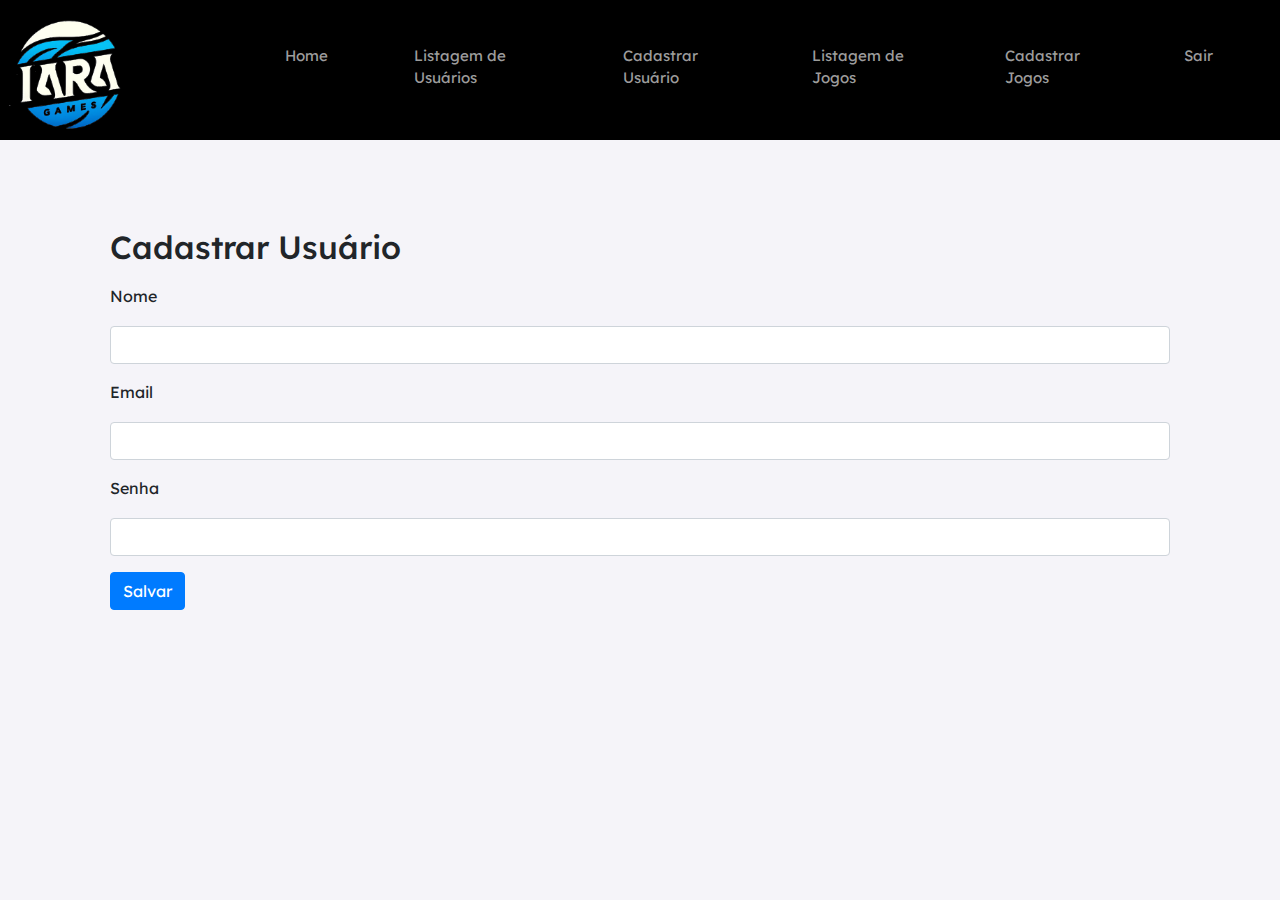
<file: site/cadastrar_usuarios.html>
<!DOCTYPE html>
<html lang="en">
  <head>
    <meta charset="UTF-8" />
    <meta name="viewport" content="width=device-width, initial-scale=1.0" />
    <title>Cadastrar Usuário - IaraGames</title>
    <link
      rel="stylesheet"
      href="https://stackpath.bootstrapcdn.com/bootstrap/4.5.2/css/bootstrap.min.css"
    />
    <link rel="stylesheet" href="./css/style.css" />
    <link rel="preconnect" href="https://fonts.googleapis.com" />
    <link rel="preconnect" href="https://fonts.gstatic.com" crossorigin />
    <link
      href="https://fonts.googleapis.com/css2?family=Lexend:wght@300&display=swap"
      rel="stylesheet"
    />
  </head>
  <header id="header">
    <nav id="nav" class="nav-bar">
      <div class="logo">
        <img src="./image/logo.svg" alt="" width="130px" height="130px" />
      </div>

      <div class="nav-list" id="nav">
        <button id="button_mob">
          <span id="hamburgue"> </span>
        </button>
        <ul class="menu">
          <li class="nav-item">
            <a class="nav-link" href="index.html" class="active" id="home"
              >Home</a
            >
          </li>
          <li class="nav-item">
            <a class="nav-link" href="listagem_usuarios.html"
              >Listagem de Usuários</a
            >
          </li>
          <li class="nav-item">
            <a class="nav-link" href="cadastrar_usuarios.html"
              >Cadastrar Usuário</a
            >
          </li>
          <li class="nav-item">
            <a class="nav-link" href="listagem_jogos.html">Listagem de Jogos</a>
          </li>
          <li class="nav-item">
            <a class="nav-link" href="cadastrar_jogos.html">Cadastrar Jogos</a>
          </li>
          <li class="nav-item">
            <a class="nav-link" href="login.html">Sair</a>
          </li>
        </ul>
      </div>
    </nav>
  </header>
  <body>
    <div class="containerIara container mt-5">
      <h2 id="formTitle">Cadastrar Usuário</h2>
      <form id="usuarioForm">
        <div class="form-group">
          <label for="nome">Nome</label>
          <input type="text" class="form-control" id="nome" required />
        </div>
        <div class="form-group">
          <label for="email">Email</label>
          <input type="email" class="form-control" id="email" required />
        </div>
        <div class="form-group">
          <label for="senha">Senha</label>
          <input type="password" class="form-control" id="senha" required />
        </div>
        <button type="submit" class="btn btn-primary">Salvar</button>
      </form>
    </div>
    <script src="js/usuarios.js"></script>
  </body>
</html>
</file>
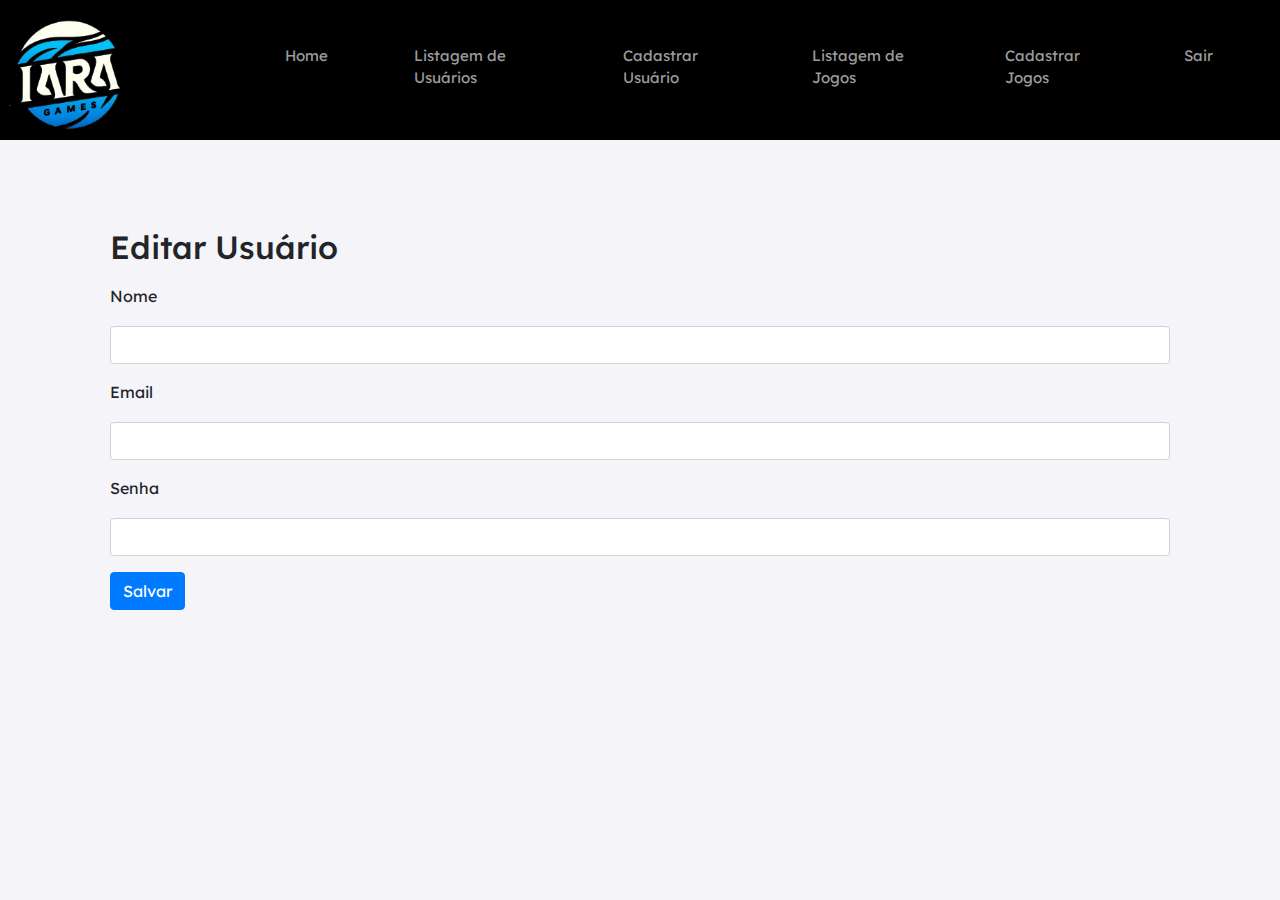
<file: site/editar_usuario.html>
<!DOCTYPE html>
<html lang="en">
  <head>
    <meta charset="UTF-8" />
    <meta name="viewport" content="width=device-width, initial-scale=1.0" />
    <title>Editar Usuário - IaraGames</title>
    <link
      rel="stylesheet"
      href="https://stackpath.bootstrapcdn.com/bootstrap/4.5.2/css/bootstrap.min.css"
    />
    <link rel="stylesheet" href="./css/style.css" />
    <link rel="preconnect" href="https://fonts.googleapis.com" />
    <link rel="preconnect" href="https://fonts.gstatic.com" crossorigin />
    <link
      href="https://fonts.googleapis.com/css2?family=Lexend:wght@300&display=swap"
      rel="stylesheet"
    />
  </head>
  <body>
    <header id="header">
      <nav id="nav" class="nav-bar">
        <div class="logo">
          <img src="./image/logo.svg" alt="" width="130px" height="130px" />
        </div>

        <div class="nav-list" id="nav">
          <button id="button_mob">
            <span id="hamburgue"> </span>
          </button>
          <ul class="menu">
            <li class="nav-item">
              <a class="nav-link" href="index.html" class="active" id="home"
                >Home</a
              >
            </li>
            <li class="nav-item">
              <a class="nav-link" href="listagem_usuarios.html"
                >Listagem de Usuários</a
              >
            </li>
            <li class="nav-item">
              <a class="nav-link" href="cadastrar_usuarios.html"
                >Cadastrar Usuário</a
              >
            </li>
            <li class="nav-item">
              <a class="nav-link" href="listagem_jogos.html"
                >Listagem de Jogos</a
              >
            </li>
            <li class="nav-item">
              <a class="nav-link" href="cadastrar_jogos.html"
                >Cadastrar Jogos</a
              >
            </li>
            <li class="nav-item">
              <a class="nav-link" href="login.html">Sair</a>
            </li>
          </ul>
        </div>
      </nav>
    </header>
    <div class="containerIara container mt-5">
      <h2 id="formTitle">Editar Usuário</h2>
      <form id="usuariosEdit">
        <div class="form-group">
          <label for="nome">Nome</label>
          <input type="text" class="form-control" id="nome" required />
        </div>
        <div class="form-group">
          <label for="email">Email</label>
          <input type="email" class="form-control" id="email" required />
        </div>
        <div class="form-group">
          <label for="senha">Senha</label>
          <input type="password" class="form-control" id="senha" />
        </div>

        <button type="submit" class="btn btn-primary">Salvar</button>
      </form>
    </div>
    <script src="js/usuarios.js"></script>
  </body>
</html>
</file>
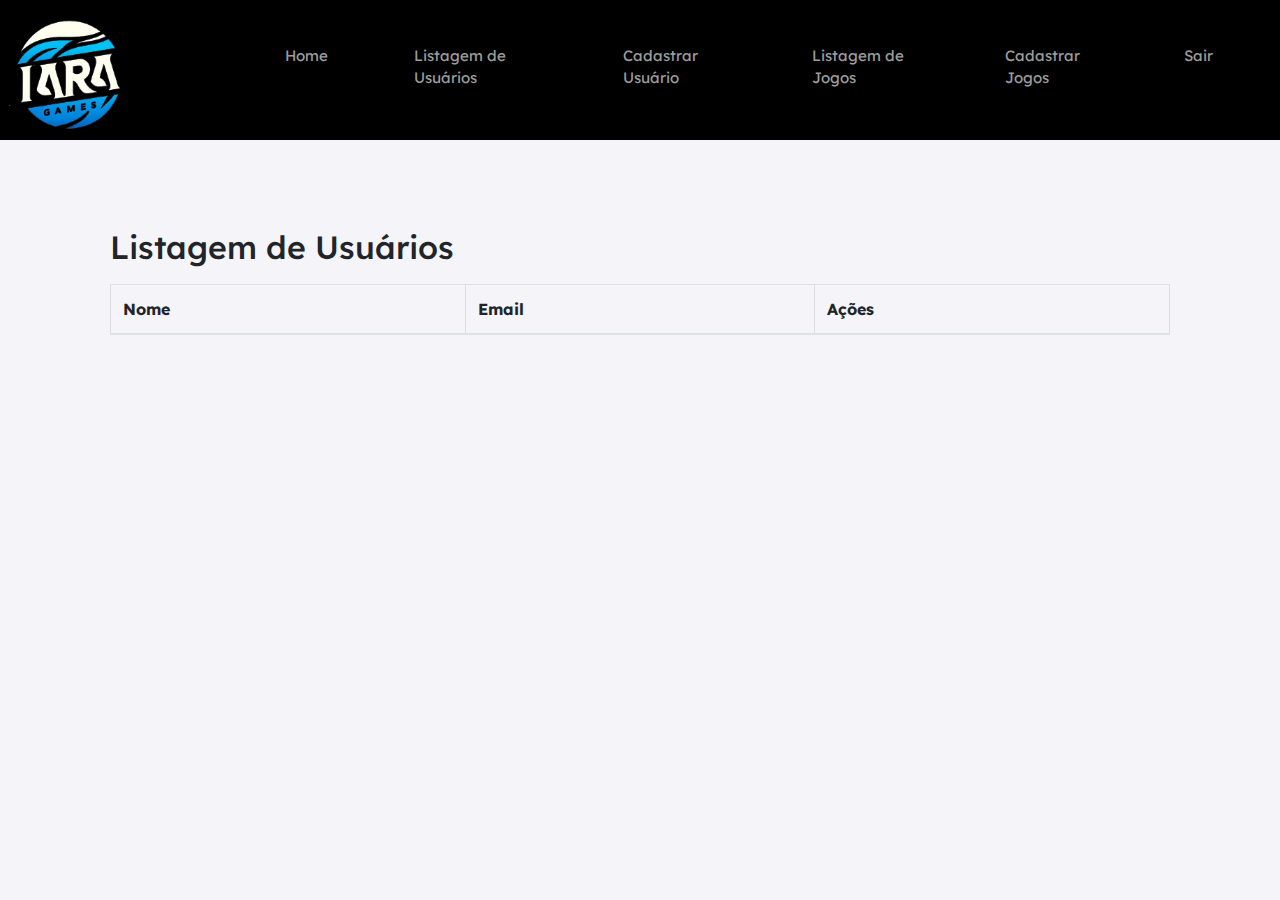
<file: site/listagem_usuarios.html>
<!DOCTYPE html>
<html lang="en">
  <head>
    <meta charset="UTF-8" />
    <meta name="viewport" content="width=device-width, initial-scale=1.0" />
    <title>Listagem de Usuários - IaraGames</title>
    <link
      rel="stylesheet"
      href="https://stackpath.bootstrapcdn.com/bootstrap/4.5.2/css/bootstrap.min.css"
    />
    <link rel="stylesheet" href="./css/style.css" />
    <link rel="preconnect" href="https://fonts.googleapis.com" />
    <link rel="preconnect" href="https://fonts.gstatic.com" crossorigin />
    <link
      href="https://fonts.googleapis.com/css2?family=Lexend:wght@300&display=swap"
      rel="stylesheet"
    />
  </head>
  <body>
    <header id="header">
      <nav id="nav" class="nav-bar">
        <div class="logo">
          <img src="./image/logo.svg" alt="" width="130px" height="130px" />
        </div>

        <div class="nav-list" id="nav">
          <button id="button_mob">
            <span id="hamburgue"> </span>
          </button>
          <ul class="menu">
            <li class="nav-item">
              <a class="nav-link" href="index.html" class="active" id="home"
                >Home</a
              >
            </li>
            <li class="nav-item">
              <a class="nav-link" href="listagem_usuarios.html"
                >Listagem de Usuários</a
              >
            </li>
            <li class="nav-item">
              <a class="nav-link" href="cadastrar_usuarios.html"
                >Cadastrar Usuário</a
              >
            </li>
            <li class="nav-item">
              <a class="nav-link" href="listagem_jogos.html"
                >Listagem de Jogos</a
              >
            </li>
            <li class="nav-item">
              <a class="nav-link" href="cadastrar_jogos.html"
                >Cadastrar Jogos</a
              >
            </li>
            <li class="nav-item">
              <a class="nav-link" href="login.html">Sair</a>
            </li>
          </ul>
        </div>
      </nav>
    </header>
    <div class="containerIara container mt-5">
      <h2>Listagem de Usuários</h2>
      <table class="table table-striped">
        <thead>
          <tr>
            <th>Nome</th>
            <th>Email</th>

            <th>Ações</th>
          </tr>
        </thead>
        <tbody id="usuariosTableBody">
          <!-- Conteúdo gerado dinamicamente -->
        </tbody>
      </table>
    </div>
    <script src="js/usuarios.js"></script>
  </body>
</html>
</file>
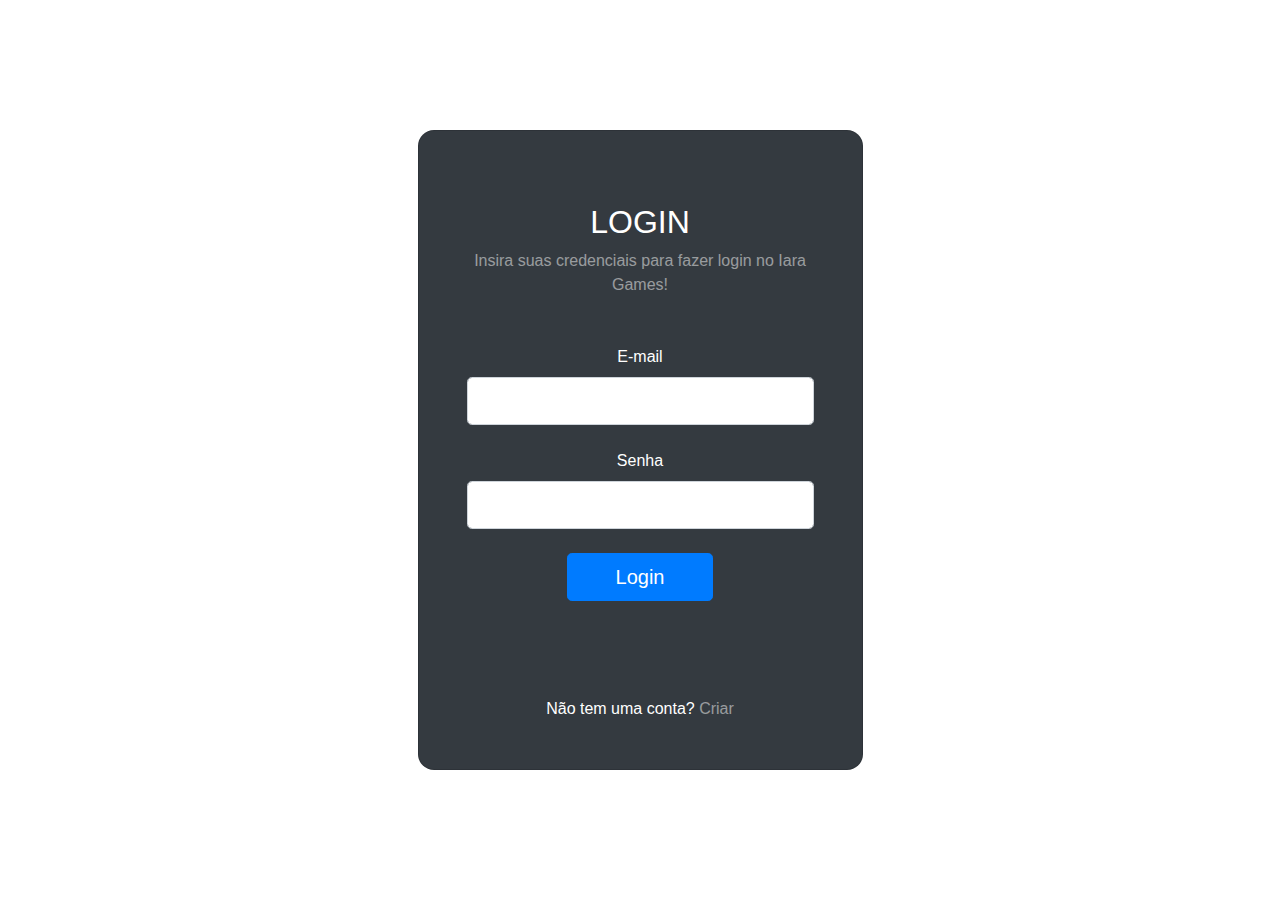
<file: site/login.html>
<!DOCTYPE html>
<html lang="en">
  <head>
    <meta charset="UTF-8" />
    <meta name="viewport" content="width=device-width, initial-scale=1.0" />
    <title>Login - IaraGames</title>
    <link
      rel="stylesheet"
      href="https://stackpath.bootstrapcdn.com/bootstrap/4.5.2/css/bootstrap.min.css"
    />
    
  </head>
  <body>
   
    <section class="vh-100 gradient-custom">
      <div class="container py-5 h-100">
        <div class="row d-flex justify-content-center align-items-center h-100">
          <div class="col-12 col-md-8 col-lg-6 col-xl-5">
            <div class="card bg-dark text-white" style="border-radius: 1rem">
              <div class="card-body p-5 text-center">
                <div class="mb-md-5 mt-md-4 pb-5">
                  <h2 class="fw-bold mb-2 text-uppercase">Login</h2>
                  <p class="text-white-50 mb-5">
                    Insira suas credenciais para fazer login no Iara Games!
                  </p>
<form id="loginForm"> 
                  <div data-mdb-input-init class="form-group form-outline form-white mb-4" >
                    <label class="form-label" for="email">E-mail</label>
                    <input
                    type="email" class="form-control form-control-lg" id="email" required
                      
                    />
                  </div>

                  <div data-mdb-input-init class="form-group form-outline form-white mb-4" >
                    <label class="form-label" for="senha">Senha</label>
                    <input
                    type="password"
                    class="form-control form-control-lg"
                    id="senha"
                    required
                     
                    />
                  </div>

                  <button
                    data-mdb-button-init
                    data-mdb-ripple-init
                    class="btn btn-primary btn-lg px-5"
                    type="submit"
                  >
                    Login
                  </button>
                </div>
              </form>
                <div>
                  <p class="mb-0">
                    Não tem uma conta?
                    <a href="#!" class="text-white-50 fw-bold">Criar</a>
                  </p>
                </div>
              </div>
            </div>
          </div>
        </div>
      </div>
    </section>
  </section>
    <script>
      document.addEventListener("DOMContentLoaded", function () {
        const loginForm = document.getElementById("loginForm");
        if (loginForm) {
          loginForm.addEventListener("submit", async function (event) {
            event.preventDefault();
            const email = document.getElementById("email").value;
            const senha = document.getElementById("senha").value;
            const response = await fetch(
              "https://iaragamesbackend-production-d2b5.up.railway.app/usuario/login",
              {
                method: "POST",
                headers: { "Content-Type": "application/json" },
                body: JSON.stringify({ email, senha }),
              }
            );
            if (response.ok) {
              window.location.href = "index.html";
            } else {
              document.getElementById("errorMessage").style.display = "block";
            }
          });
        }
      });
    </script>
  </body>
</html>
</file>
<file: site/css/style.css>
* {
  margin: 0;
  padding: 0;
  box-sizing: border-box;
  font-family: "Lexend", "Noto Sans", sans-serif;
}

body {
  background-color: #f5f4f9 !important;
  padding-top: 0;
}

header {
  background-color: #000000;
  width: 100%;
  margin: 0;
  top: 0;
  left: 0;
  font-family: "Lexend", sans-serif;
  font-optical-sizing: auto;
  font-weight: 200;
  font-style: normal;
  z-index: 1000;
}

.menu {
  display: flex;
  list-style: none;
  gap: 0.2rem;
  margin-left: 2rem;
}

.menu a {
  display: block;
  padding: 0.4;
  margin-right: 4vw;
  font-family: "Lexend", sans-serif;
  font-optical-sizing: auto;
  font-weight: 300;
  font-style: normal;
  color: #efefefad;
  text-decoration: none;
  font-size: 15px;
  font-weight: 400;
}

.menu a:hover {
  color: white;
  transition: 1s;
}

.menu a.active {
  color: #fff;
}

.nav-bar {
  display: flex;
  align-items: center;
  justify-content: center;
  padding-top: 10px;
  gap: 100px;
}

#login-mobile {
  display: none;
}

.logo img {
  width: 154px;
  max-width: 100%;
}

.logo h1 {
  color: #fff;
}

.nav-list {
  display: flex;
  align-items: center;
}

.nav-list ul {
  display: flex;
  justify-content: center;
  list-style: none;
}

#login button {
  border: 1px solid white;
  padding: 9px 25px;
}

#Sign button {
  background-color: #3b44f6;
  padding: 9px 25px;
}

.login-button button {
  border: none;
  background-color: transparent;
  border-radius: 8px;
  margin-bottom: 15px;
  margin-right: 40px;
}

.carrosel {
  background-color: #010813;
  width: 100%;
  height: calc(100vh - 80px);
}

.login-button button a {
  text-decoration: none;
  color: white;
  font-weight: 500;
  font-size: 15px;
}

#login a:hover {
  color: #3b44f6;
  transition: 1s;
}

#Sign button:hover {
  background-color: transparent;
  transition: 1s;
  border: 1px solid white;
}

#button_mob {
  display: none;
}

td,
th {
  border: 1px solid #dddddd;
  text-align: left;
  padding: 8px;
}

tr:nth-child(even) {
  background-color: #ffffff;
  color: #000000;
}

input {
  flex-direction: column;
  align-items: flex-start;
  margin: 10px 0;
}

h1 {
  color: #24252a;
}

.btns {
  display: flex;
}

.home {
  position: relative;
  height: 90vh;
  align-items: center;
  display: flex;
  justify-content: space-between;
  padding: 0px 20% 0px 10%;
}

.home-img {
  width: 100%;
  height: auto;
  margin-top: 0;
  margin-left: 60px;
}

.home-text {
  width: 550px;
  margin-right: 60px;
}

.home-text h2 {
  font-size: 3.5rem;
  font-family: "Lexend", sans-serif;
  font-weight: bold;
  color: #fff;
  margin-right: 50px;
}

#textosobre {
  line-height: 40px;
}

.home-text p {
  font-family: "Lexend", sans-serif;
  font-size: 1.8rem;
  color: #ffffff;
  margin-bottom: 30px;
  font-weight: 500;
}

.text1 {
  width: 600px;
}

.text2 {
  margin-bottom: 50px;
}

.btnget {
  display: inline-block;
  padding: 14px 34px;
  background-color: #3b44f6;
  color: #fff;
  border: 2px solid #3b44f6;
  font-size: 16px;
  font-weight: 600;
  border-radius: 8px;
  text-decoration: none;
  transition: all 0.6s ease-in-out;
}

.btn:hover {
  transform: translateY(-5px);
  background: transparent;
  color: #3b44f6;
}

#two {
  margin-left: 30px;
}

.nav-manual {
  width: 100%;
  display: flex;
  gap: 10px;
  justify-content: center;
}

.btn-manual {
  border-radius: 100%;
  padding: 0.32rem;
  align-items: center;
  justify-content: center;
  cursor: pointer;
  transition: 1s;
  display: flex;
  justify-content: center;
  background-color: #efefefad;
}

.btn-manual:hover {
  background-color: #3b44f6;
}

#checked {
  background-color: #3b44f6;
}

.setas {
  position: absolute;
  display: flex;
  align-items: center;
  color: #efefefad;
  font-size: 2rem;
  transition: 1s;
  cursor: pointer;
  display: flex;
}

#back {
  margin-top: 25rem;
  left: 2%;
  z-index: 1;
}

#next {
  margin-left: 95.89%;
  margin-top: 25rem;
  z-index: 1;
}

.textoinicial h1 {
  text-align: center;
  margin-top: 20px;
  align-items: center;
  font-family: "Lexend", sans-serif;
  font-optical-sizing: auto;
  font-weight: bolder;
  font-style: normal;
  font-size: 2rem;
  color: #181818;
}

.textoinicial p {
  text-align: center;
  font-weight: bolder;
  margin-top: 20px;
  align-items: center;
  color: #323232;
  margin-bottom: 100px;
}

.icon {
  display: block;
  align-items: center;
  justify-content: space-between;
}

.diferenciais img {
  align-items: center;
  justify-content: center;
  margin-bottom: 20px;
}

.diferenciais {
  display: flex;
  align-items: center;
  justify-content: center;
  text-align: center;
  gap: 100px;
}

.generos h1 {
  text-align: start;
  margin-left: 150px;
  margin-top: 100px;
  font-weight: bolder;
  color: #181818;
}

.generos li {
  text-align: end;
  margin-right: 150px;
  color: #3b44f6;
  list-style: none;
  font-weight: 300;
}

.imgjogos {
  width: 200px;
  height: 200px;
  border-radius: 10px;
  transition: 1s;
  cursor: pointer;
}

.imgjogos:hover {
  transform: scale(1.1);
}

.imgjogospai {
  display: flex;
  align-items: center;
  justify-content: center;
}

#imgjogos1 {
  background-image: url(../image/strategy.svg);
}

#imgjogos2 {
  background-image: url(../image/fps.svg);
}

#imgjogos3 {
  background-image: url(../image/rpg.svg);
}

#imgjogos4 {
  background-image: url(../image/puzzle.svg);
}

#imgjogos5 {
  background-image: url(../image/role.svg);
}

#imgjogos6 {
  background-image: url(../image/sports.svg);
}

.Lanxxx h1 {
  text-align: start;
  margin-left: 150px;
  margin-top: 100px;
  font-weight: bolder;
  color: #181818;
}

.Lanximgs {
  display: flex;
  align-items: center;
  margin-bottom: 50px;
  justify-content: center;
}
.card {
  transition: 1s;
  margin-left: 10px;
}
.card:hover {
  transform: scale(1.1);
}
.card img {
  width: 260px;
  margin-left: 14px;
  margin-top: 10px;
}

.card h4 {
  font-weight: bold;
}

.card-text {
  color: #3b44f6;
}

.desconto {
  display: flex;
  justify-content: space-between;
}

.porcento {
  background-color: #fc326f67;
  border-radius: 5px;
  color: #fc326f;
  padding: 2px;
}

.tachado {
  padding: 3px;
  background-color: #f5f4f9;
  border-radius: 5px;
  text-decoration: line-through;
}

.Download button {
  background-color: #d8dafd;
  padding: 8px 20px;
  border: none;
  border-radius: 5px;
}

.Download button a {
  color: #3b44f6;
  font-weight: bold;
  text-decoration: none;
}

.Lanxxx li {
  text-align: end;
  margin-right: 150px;
  color: #3b44f6;
  list-style: none;
  font-weight: 300;
  margin-bottom: 20px;
}

.sliderfundo {
  height: 155vh;
  width: 100%;
  background-color: #0e0e0e;
  display: flex;
  gap: 30px;
}

#lanxespaco {
  margin-bottom: 150px;
}

.bt-redes {
  background-color: transparent;
  border: none;
  transition: 1s;
}

.fundo h1 {
  text-align: start;
  margin-left: 150px;
  font-weight: bolder;
  color: #f5f4f9;
  padding-top: 50px;
}

.embreve {
  display: flex;
  transition: 1s;
}
.embreve:hover {
  transform: scale(1.1);
}

#games01 {
  margin-left: 150px;
  width: 700px;
  height: 459px;
  border-radius: 10px;
  margin-top: 20px;
  align-items: start;
  background-image: url(../image/callof.svg);
  background-size: cover;
}

#games02 {
  margin-left: 150px;
  width: 700px;
  height: 459px;
  border-radius: 10px;
  margin-top: 20px;
  align-items: start;
  background-image: url(../image/nba.svg);
  background-size: cover;
}

#games03 {
  width: 500px;
  height: 300px;
  border-radius: 10px;
  margin-top: 20px;
  align-items: start;
  background-image: url(../image/fifa23.svg);
  background-size: cover;
  margin-top: 125px;
}

#games04 {
  width: 500px;
  height: 300px;
  border-radius: 10px;
  margin-top: 20px;
  align-items: start;
  background-image: url(../image/residentevill.svg);
  background-size: cover;
}

#games05 {
  width: 500px;
  height: 300px;
  border-radius: 10px;
  margin-top: 20px;
  align-items: start;
  background-image: url(../image/aliendark.svg);
  background-size: cover;
}

.clientes h1 {
  margin-top: 100px;
  text-align: center;
}

.clientes p {
  margin-bottom: 100px;
  text-align: center;
}

.cardsclientes {
  align-items: center;
  justify-content: center;
  display: flex;
  gap: 30px;
}

.card-cliente {
  width: 450px;
  height: 430px;
  border-radius: 10px;
  margin-bottom: 30px;
}

#card-cliente1 {
  background-image: url(../image/carl.svg);
  background-size: cover;
  height: 450px;
}

#card-cliente2 {
  background-image: url(../image/george.svg);
  background-size: cover;
}

#card-cliente3 {
  background-image: url(../image/marie.svg);
  background-size: cover;
}

footer {
  width: 100%;
  display: flex;
  background-color: #000216;
  margin-top: 250px;
  height: 100%;
}

.caixa-rodape {
  margin-top: 60px;
  width: 320px;
  min-height: 150px;
  margin-left: 100px;
}

.logo-rodape {
  margin-left: 40px;
  margin-top: 50px;
}

.caixa-rodape h2 {
  color: white;
}

.caixa-rodape ul {
  padding-left: 0px;
}

.caixa-rodape ul li {
  margin-top: 30px;
  margin-right: 50px;
  list-style: none !important;
}

.caixa-rodape ul li a {
  font-size: 18px;
  color: #a0a0a0;
  text-decoration: none !important;
}
.caixa-rodape ul li a:hover {
  color: white;
}

button i {
  font-size: 3rem;
  color: #a0a0a0;
  border: none;
  cursor: pointer;
  background: none;
  margin-left: 10px;
  transition: 1s;
}
button i:hover {
  transform: scale(1.1);
}

.containerIara {
  margin-top: 100px;
  display: flex;
  padding: 40px;
  flex-direction: column;
  gap: 10px;
}

@media (max-width: 768px) {
  body {
    padding-top: 60px;
  }
  .carrosel {
    height: calc(100vh - 60px);
  }
}
</file>
